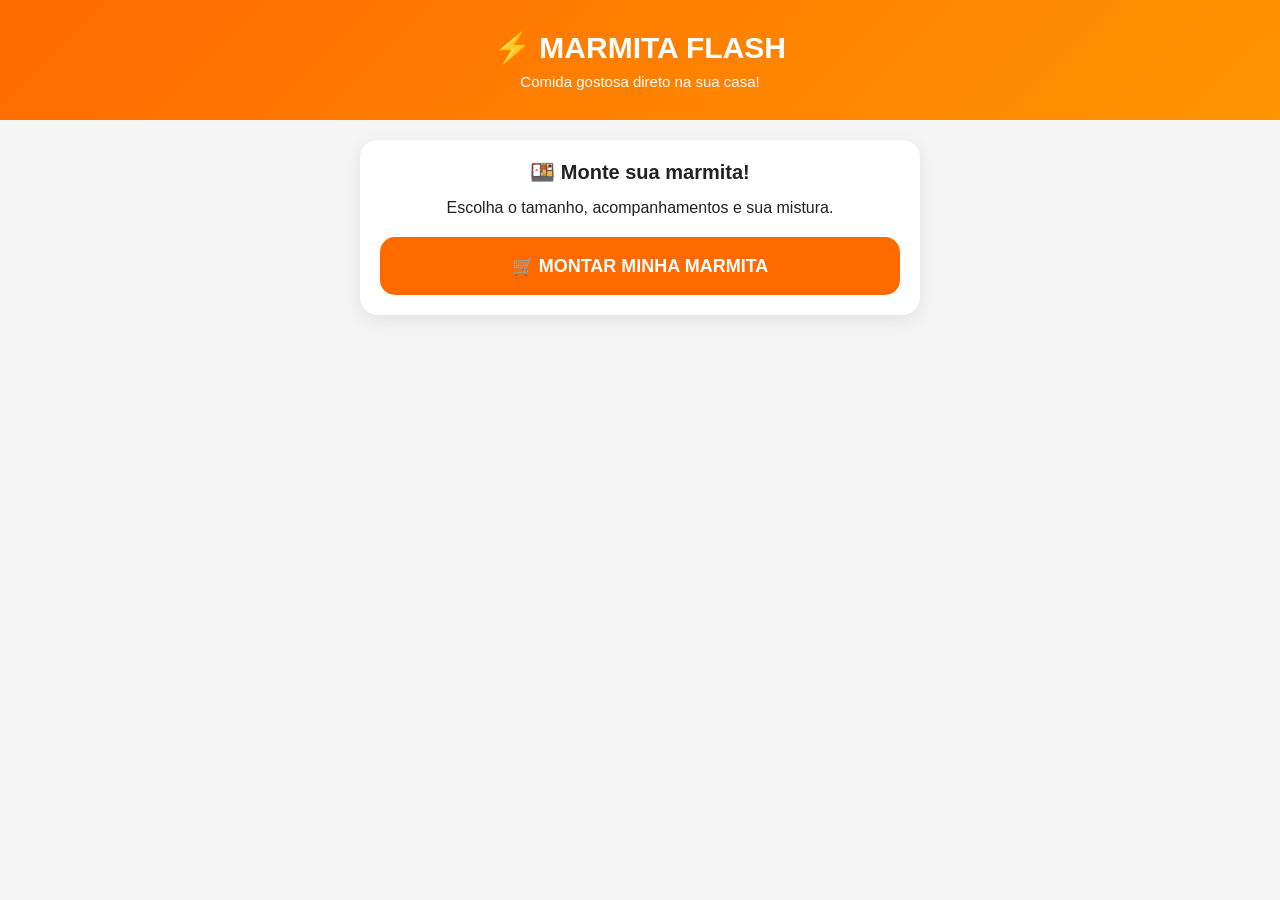
<file: index.html>
<!DOCTYPE html>
<html lang="pt-BR">
<head>
<meta charset="UTF-8">
<meta name="viewport" content="width=device-width, initial-scale=1.0">
<title>Marmita Flash</title>

<style>
*{
  box-sizing:border-box;
  margin:0;
  padding:0;
}

body{
  font-family:Arial,sans-serif;
  background:#f5f5f5;
  color:#222;
}

header{
  background:linear-gradient(135deg,#ff6a00,#ff9500);
  color:white;
  padding:30px 20px;
  text-align:center;
}

header h1{
  font-size:30px;
  margin-bottom:8px;
}

header p{
  font-size:15px;
}

.container{
  max-width:600px;
  margin:auto;
  padding:20px;
}

.card{
  background:white;
  border-radius:18px;
  padding:20px;
  margin-bottom:18px;
  box-shadow:0 5px 18px rgba(0,0,0,.08);
}

h2{
  font-size:20px;
  margin-bottom:15px;
}

.tamanhos{
  display:flex;
  gap:12px;
}

.tamanho{
  flex:1;
  border:2px solid #ddd;
  background:white;
  border-radius:15px;
  padding:18px;
  font-size:20px;
  font-weight:bold;
  cursor:pointer;
}

.tamanho small{
  font-size:14px;
}

.tamanho.ativo{
  background:#ff6a00;
  border-color:#ff6a00;
  color:white;
}

label{
  display:block;
  background:#fafafa;
  border:1px solid #ddd;
  padding:12px;
  border-radius:10px;
  margin:8px 0;
}

input{
  margin-right:8px;
}

input[type="text"]{
  width:100%;
  padding:14px;
  border:1px solid #ccc;
  border-radius:10px;
  font-size:16px;
}

.entrega{
  display:flex;
  gap:10px;
}

.entrega label{
  flex:1;
}

.resumo{
  background:#222;
  color:white;
}

#total{
  font-size:25px;
  font-weight:bold;
  margin-top:15px;
}

.whatsapp{
  width:100%;
  border:0;
  border-radius:14px;
  padding:17px;
  margin-top:18px;
  background:#25D366;
  color:white;
  font-size:18px;
  font-weight:bold;
  cursor:pointer;
}

.voltar{
  width:100%;
  border:0;
  padding:13px;
  border-radius:12px;
  background:#eee;
  margin-bottom:15px;
  cursor:pointer;
}

#pedido{
  display:none;
}

.inicio{
  text-align:center;
}

.inicio button{
  width:100%;
  padding:18px;
  border:0;
  border-radius:15px;
  background:#ff6a00;
  color:white;
  font-size:18px;
  font-weight:bold;
  margin-top:20px;
}
</style>
</head>

<body>

<header>
  <h1>⚡ MARMITA FLASH</h1>
  <p>Comida gostosa direto na sua casa!</p>
</header>

<div class="container">

  <div id="inicio" class="card inicio">
    <h2>🍱 Monte sua marmita!</h2>
    <p>Escolha o tamanho, acompanhamentos e sua mistura.</p>

    <button onclick="abrirPedido()">
      🛒 MONTAR MINHA MARMITA
    </button>
  </div>

  <div id="pedido">

    <button class="voltar" onclick="voltarInicio()">
      ← Voltar
    </button>

    <div class="card">
      <h2>📦 Escolha o tamanho</h2>

      <div class="tamanhos">

        <button id="btnM"
                class="tamanho ativo"
                onclick="mudarTamanho('M')">
          M<br>
          <small>R$ 15,00</small>
        </button>

        <button id="btnG"
                class="tamanho"
                onclick="mudarTamanho('G')">
          G<br>
          <small>R$ 18,00</small>
        </button>

      </div>
    </div>

    <div class="card">
      <h2>🍚 Guarnições</h2>

      <label><input type="checkbox"> Baião</label>
      <label><input type="checkbox"> Arroz branco</label>
      <label><input type="checkbox"> Feijão de corda</label>
      <label><input type="checkbox"> Feijão preto</label>
      <label><input type="checkbox"> Macarrão</label>
      <label><input type="checkbox"> Farofa</label>
      <label><input type="checkbox"> Cuscuz</label>
    </div>

    <div class="card">
      <h2>🥗 Saladas</h2>

      <label><input type="checkbox"> Vinagrete</label>
      <label><input type="checkbox"> Salada de maionese</label>
      <label><input type="checkbox"> Salada verde</label>
    </div>

    <div class="card">
      <h2>🍗 Proteínas</h2>

      <label><input type="checkbox"> Frango ao molho</label>
      <label><input type="checkbox"> Bisteca de porco ao molho</label>
      <label><input type="checkbox"> Carne moída</label>
      <label><input type="checkbox"> Peixe frito</label>
      <label><input type="checkbox"> Fígado</label>
      <label><input type="checkbox"> Calabresa</label>
      <label><input type="checkbox"> Ovo frito</label>
      <label><input type="checkbox"> Frango assado</label>
      <label><input type="checkbox"> Linguiça assada</label>
      <label><input type="checkbox"> Bisteca suína assada</label>
    </div>

    <div class="card">
      <h2>🛵 Entrega</h2>

      <div class="entrega">

        <label>
          <input type="radio"
                 name="entrega"
                 value="3"
                 onchange="atualizarTotal()">
          Perto<br>
          R$ 3,00
        </label>

        <label>
          <input type="radio"
                 name="entrega"
                 value="0"
                 onchange="atualizarTotal()">
          Longe<br>
          A combinar
        </label>

      </div>
    </div>

    <div class="card">
      <h2>📍 Endereço</h2>

      <input
        id="endereco"
        type="text"
        placeholder="Digite seu endereço">
    </div>

    <div class="card resumo">

      <h2>🛒 Meu pedido</h2>

      <p id="tamanhoResumo">
        Marmita M
      </p>

      <div id="total">
        Total: R$ 15,00
      </div>

      <button class="whatsapp" onclick="enviarWhatsApp()">
        📲 FAZER PEDIDO PELO WHATSAPP
      </button>

    </div>

  </div>

</div>

<script>

const WHATSAPP = "5585997518122";

let tamanhoAtual = "M";
let precoAtual = 15;

function abrirPedido(){

  document.getElementById("inicio").style.display = "none";

  document.getElementById("pedido").style.display = "block";

}

function voltarInicio(){

  document.getElementById("pedido").style.display = "none";

  document.getElementById("inicio").style.display = "block";

}

function mudarTamanho(tamanho){

  tamanhoAtual = tamanho;

  if(tamanho === "M"){

    precoAtual = 15;

    document.getElementById("btnM").classList.add("ativo");

    document.getElementById("btnG").classList.remove("ativo");

  }

  if(tamanho === "G"){

    precoAtual = 18;

    document.getElementById("btnG").classList.add("ativo");

    document.getElementById("btnM").classList.remove("ativo");

  }

  document.getElementById("tamanhoResumo").innerText =
    "Marmita " + tamanhoAtual;

  atualizarTotal();

}

function atualizarTotal(){

  const entrega =
    document.querySelector('input[name="entrega"]:checked');

  let total = precoAtual;

  if(entrega && entrega.value === "3"){

    total = precoAtual + 3;

    document.getElementById("total").innerText =
      "Total: R$ " +
      total.toFixed(2).replace(".",",");

    return;
  }

  if(entrega && entrega.value === "0"){

    document.getElementById("total").innerText =
      "Total: R$ " +
      precoAtual.toFixed(2).replace(".",",") +
      " + taxa";

    return;
  }

  document.getElementById("total").innerText =
    "Total: R$ " +
    precoAtual.toFixed(2).replace(".",",");

}

function enviarWhatsApp(){

  const endereco =
    document.getElementById("endereco").value;

  let mensagem =
    "Olá! Quero fazer um pedido na Marmita Flash.%0A%0A" +
    "Tamanho: Marmita " + tamanhoAtual +
    "%0A" +
    "Valor: R$ " +
    precoAtual.toFixed(2).replace(".",",");

  if(endereco){

    mensagem +=
      "%0AEndereço: " +
      encodeURIComponent(endereco);

  }

  window.open(
    "https://wa.me/" +
    WHATSAPP +
    "?text=" +
    mensagem,
    "_blank"
  );

}

</script>

</body>
</html>
</file>
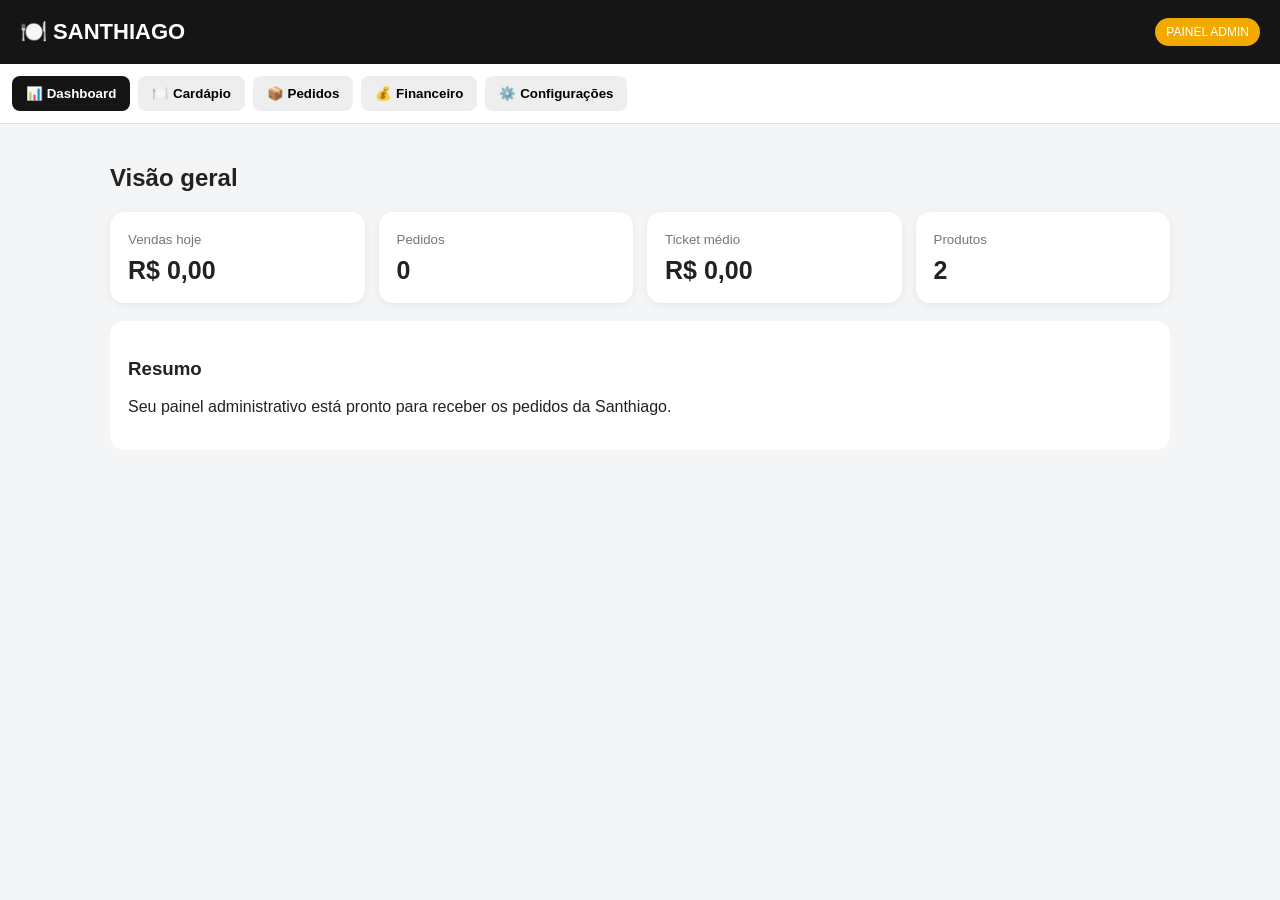
<file: painel-santhiago.html>
<!DOCTYPE html>
<html lang="pt-BR">
<head>
<meta charset="UTF-8">
<meta name="viewport" content="width=device-width,initial-scale=1.0">
<title>Painel Santhiago</title>
<style>
*{box-sizing:border-box}body{margin:0;font-family:Arial,sans-serif;background:#f4f5f7;color:#222}
header{background:#151515;color:#fff;padding:18px 20px;display:flex;justify-content:space-between;align-items:center}
header h1{margin:0;font-size:22px}.badge{background:#f2a900;padding:7px 11px;border-radius:20px;font-size:12px}
nav{display:flex;gap:8px;padding:12px;background:#fff;border-bottom:1px solid #ddd;overflow:auto}
nav button{border:0;background:#eee;padding:10px 14px;border-radius:8px;cursor:pointer;font-weight:bold;white-space:nowrap}
nav button.active{background:#151515;color:#fff}
main{max-width:1100px;margin:auto;padding:20px}.tab{display:none}.tab.active{display:block}
.cards{display:grid;grid-template-columns:repeat(4,1fr);gap:14px}.card{background:#fff;border-radius:14px;padding:18px;box-shadow:0 2px 8px #00000010}.card small{color:#777}.card strong{display:block;font-size:25px;margin-top:8px}
.panel{background:#fff;padding:18px;border-radius:14px;margin-top:18px}.row{display:flex;justify-content:space-between;align-items:center;gap:10px;border-bottom:1px solid #eee;padding:13px 0}
button.primary{background:#d88900;color:#fff;border:0;border-radius:8px;padding:10px 14px;font-weight:bold;cursor:pointer}
button.danger{background:#e74c3c;color:#fff;border:0;border-radius:8px;padding:8px 12px;cursor:pointer}
input{padding:10px;border:1px solid #ddd;border-radius:8px;width:100%;margin:5px 0 12px}
.status{padding:5px 9px;border-radius:15px;background:#fff0c7;font-size:12px}
@media(max-width:700px){.cards{grid-template-columns:repeat(2,1fr)}main{padding:12px}.card strong{font-size:21px}}
</style>
</head>
<body>
<header><h1>🍽️ SANTHIAGO</h1><span class="badge">PAINEL ADMIN</span></header>
<nav>
<button class="active" onclick="tab('dashboard',this)">📊 Dashboard</button>
<button onclick="tab('cardapio',this)">🍽️ Cardápio</button>
<button onclick="tab('pedidos',this)">📦 Pedidos</button>
<button onclick="tab('financeiro',this)">💰 Financeiro</button>
<button onclick="tab('config',this)">⚙️ Configurações</button>
</nav>
<main>
<section id="dashboard" class="tab active">
<h2>Visão geral</h2>
<div class="cards">
<div class="card"><small>Vendas hoje</small><strong id="vendas">R$ 0,00</strong></div>
<div class="card"><small>Pedidos</small><strong id="qtd">0</strong></div>
<div class="card"><small>Ticket médio</small><strong id="ticket">R$ 0,00</strong></div>
<div class="card"><small>Produtos</small><strong id="prodQtd">2</strong></div>
</div>
<div class="panel"><h3>Resumo</h3><p>Seu painel administrativo está pronto para receber os pedidos da Santhiago.</p></div>
</section>

<section id="cardapio" class="tab">
<h2>🍽️ Cardápio</h2>
<div class="panel">
<div class="row"><div><b>Marmita G</b><br><small>R$ 18,00</small></div><span class="status">Ativo</span></div>
<div class="row"><div><b>Marmita M</b><br><small>R$ 15,00</small></div><span class="status">Ativo</span></div>
<h3>Adicionar produto</h3>
<input id="novoNome" placeholder="Nome do produto">
<input id="novoPreco" type="number" step="0.01" placeholder="Preço">
<button class="primary" onclick="addProduto()">Adicionar</button>
<div id="produtos"></div>
</div>
</section>

<section id="pedidos" class="tab">
<h2>📦 Pedidos</h2>
<div class="panel" id="listaPedidos"><p>Nenhum pedido recebido ainda.</p></div>
</section>

<section id="financeiro" class="tab">
<h2>💰 Financeiro</h2>
<div class="cards">
<div class="card"><small>Hoje</small><strong id="finHoje">R$ 0,00</strong></div>
<div class="card"><small>Este mês</small><strong id="finMes">R$ 0,00</strong></div>
</div>
</section>

<section id="config" class="tab">
<h2>⚙️ Configurações</h2>
<div class="panel">
<label>Nome da empresa</label><input value="Santhiago Galeteria e Marmitaria">
<label>WhatsApp para pedidos</label><input id="whats" placeholder="Ex.: 5585999999999">
<button class="primary" onclick="salvarConfig()">Salvar configurações</button>
<p id="msg"></p>
</div>
</section>
</main>
<script>
let produtos=JSON.parse(localStorage.getItem('santhiagoProdutos')||'[]');
let pedidos=JSON.parse(localStorage.getItem('santhiagoPedidos')||'[]');

function tab(id,btn){document.querySelectorAll('.tab').forEach(x=>x.classList.remove('active'));document.getElementById(id).classList.add('active');document.querySelectorAll('nav button').forEach(x=>x.classList.remove('active'));btn.classList.add('active')}
function moeda(v){return v.toLocaleString('pt-BR',{style:'currency',currency:'BRL'})}
function addProduto(){
 let n=document.getElementById('novoNome').value.trim(), p=parseFloat(document.getElementById('novoPreco').value);
 if(!n||isNaN(p)) return alert('Preencha nome e preço.');
 produtos.push({n,p});localStorage.setItem('santhiagoProdutos',JSON.stringify(produtos));
 document.getElementById('novoNome').value='';document.getElementById('novoPreco').value='';renderProdutos();
}
function renderProdutos(){
 let box=document.getElementById('produtos');box.innerHTML='';
 produtos.forEach((x,i)=>{box.innerHTML+=`<div class="row"><div><b>${x.n}</b><br><small>${moeda(x.p)}</small></div><button class="danger" onclick="delProduto(${i})">Excluir</button></div>`});
 document.getElementById('prodQtd').textContent=produtos.length+2;
}
function delProduto(i){produtos.splice(i,1);localStorage.setItem('santhiagoProdutos',JSON.stringify(produtos));renderProdutos()}
function atualizar(){
 let total=pedidos.reduce((a,x)=>a+x.total,0);
 document.getElementById('vendas').textContent=moeda(total);
 document.getElementById('finHoje').textContent=moeda(total);
 document.getElementById('finMes').textContent=moeda(total);
 document.getElementById('qtd').textContent=pedidos.length;
 document.getElementById('ticket').textContent=moeda(pedidos.length?total/pedidos.length:0);
}
function salvarConfig(){localStorage.setItem('santhiagoWhats',document.getElementById('whats').value);document.getElementById('msg').textContent='✅ Configurações salvas neste dispositivo.'}
document.getElementById('whats').value=localStorage.getItem('santhiagoWhats')||'';
renderProdutos();atualizar();
</script>
</body>
</html>
</file>
